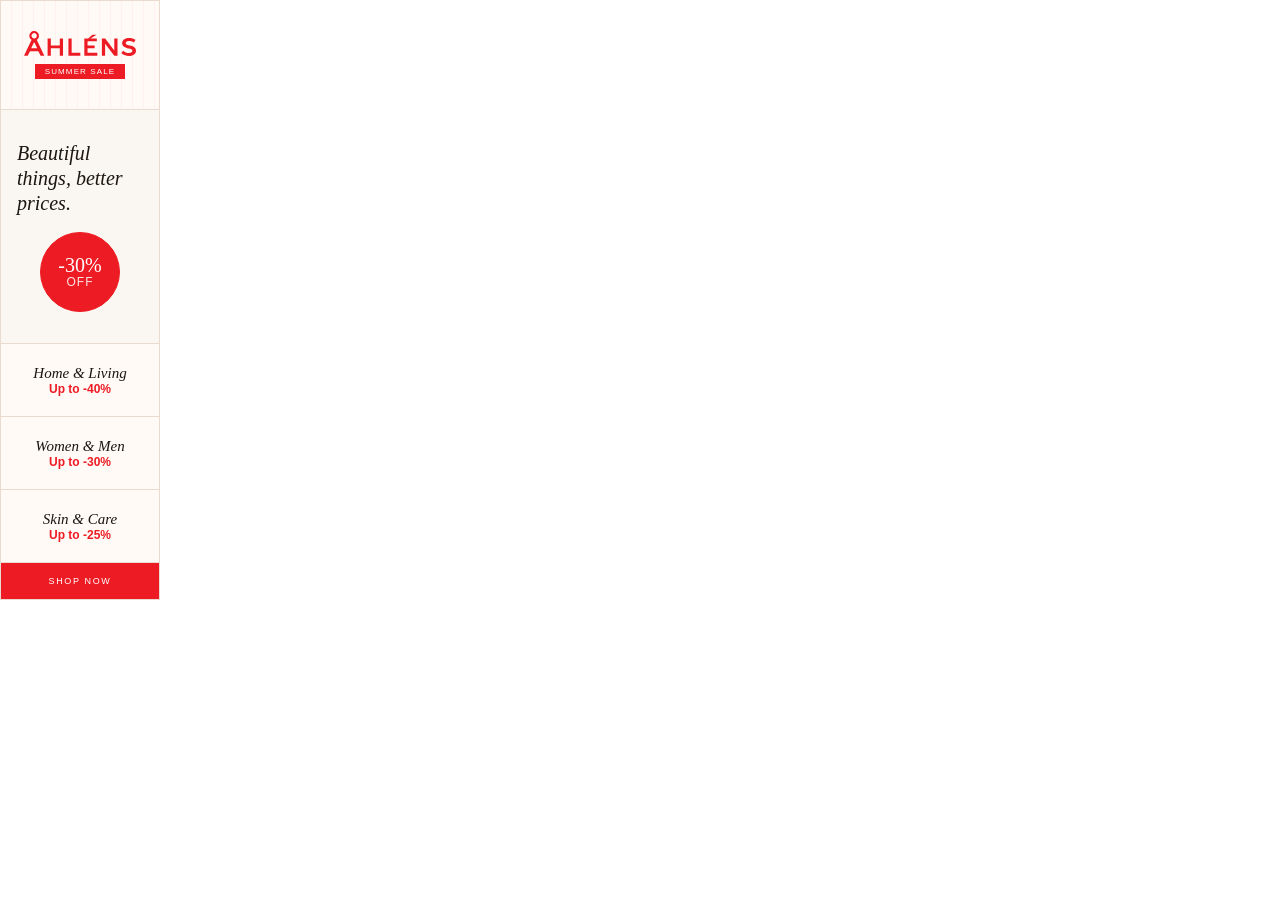
<file: ahlens/160x600/index.html>
<!doctype html>
<html lang="en">
  <head>
    <meta charset="UTF-8" />
    <title>Åhlens Ad — 160x600</title>
    <link rel="stylesheet" href="../styles/common.css" />
    <style>
      body {
        width: 160px;
        height: 600px;
      }

      .ad {
        --offer-size: 80px;
        --offer-pct-size: 20px;
        --offer-off-size: 12px;
        --product-label-size: 15px;
        --product-discount-size: 12px;
        --headline-size: 20px;
        --headline-line-height: 1.25;
        width: 160px;
        height: 600px;
        background: var(--ahlens-bg-warm);
        display: flex;
        flex-direction: column;
      }

      /* Logo header */
      .header {
        width: 100%;
        padding: 30px 10px;
        display: flex;
        flex-direction: column;
        align-items: center;
        gap: 8px;
        border-bottom: 1px solid var(--ahlens-border);
      }

      .header::after {
        content: "";
        background: repeating-linear-gradient(
          90deg,
          transparent,
          transparent 10px,
          var(--ahlens-pattern-muted) 10px,
          var(--ahlens-pattern-muted) 11px
        );
      }

      .logo {
        display: flex;
        z-index: 1;
        animation: fade-in 0.6s ease both;
      }

      .ahlens-logo {
        width: 112px;
      }

      .season-tag {
        background: var(--ahlens-red);
        padding: 3px 10px;
        font-family: "Arial", sans-serif;
        font-size: 8px;
        color: #fff;
        letter-spacing: 0.14em;
        text-transform: uppercase;
        z-index: 1;
        animation: fade-in 0.7s 0.1s ease both;
      }

      /* Product showcase */
      .showcase {
        display: flex;
        flex-direction: column;
        flex-shrink: 0;
        animation: fade-in 0.8s 0.2s ease both;
      }

      .product-card {
        width: 100%;
        display: flex;
        flex-direction: column;
        align-items: center;
        justify-content: center;
        padding: 20px 10px;
        border-block: 1px solid var(--ahlens-border);
      }

      .product-card + .product-card {
        border-top: none;
      }

      /* Content bottom */
      .content {
        flex: 1;
        display: flex;
        flex-direction: column;
        justify-content: center;
        align-items: center;
        padding: 16px 16px;
        gap: 16px;
        animation: slide-up 0.8s 0.4s cubic-bezier(0.22, 1, 0.36, 1) both;
      }

      /* Divider */
      .divider {
        width: 100%;
        height: 1px;
        background: var(--ahlens-border);
        margin-bottom: 14px;
      }

      /* CTA */
      .cta {
        width: 100%;
        height: 36px;
        letter-spacing: 0.18em;
        margin-top: auto;
        animation: fade-in 0.8s 0.7s ease both;
      }
    </style>
  </head>
  <body>
    <div
      class="ad"
      onclick="window.open('%%CLICK_URL_UNESC%%https://ahlens.se', '_blank')"
    >
      <div class="header">
        <div class="logo">
          <img
            class="ahlens-logo"
            src="../assets/svg/ahlens-logo.svg"
            alt="Åhléns"
          />
        </div>
        <span class="season-tag">Summer sale</span>
      </div>

      <div class="content">
        <div class="headline">Beautiful things, better prices.</div>

        <div class="offer-circle">
          <span class="pct">-30%</span>
          <span class="off">off</span>
        </div>
      </div>

      <div class="showcase">
        <div class="product-card">
          <div class="product-label">Home & Living</div>
          <div class="product-discount">Up to -40%</div>
        </div>
        <div class="product-card">
          <div class="product-label">Women & Men</div>
          <div class="product-discount">Up to -30%</div>
        </div>
        <div class="product-card">
          <div class="product-label">Skin & Care</div>
          <div class="product-discount">Up to -25%</div>
        </div>
      </div>

      <button class="cta">Shop now</button>
    </div>
  </body>
</html>
</file>
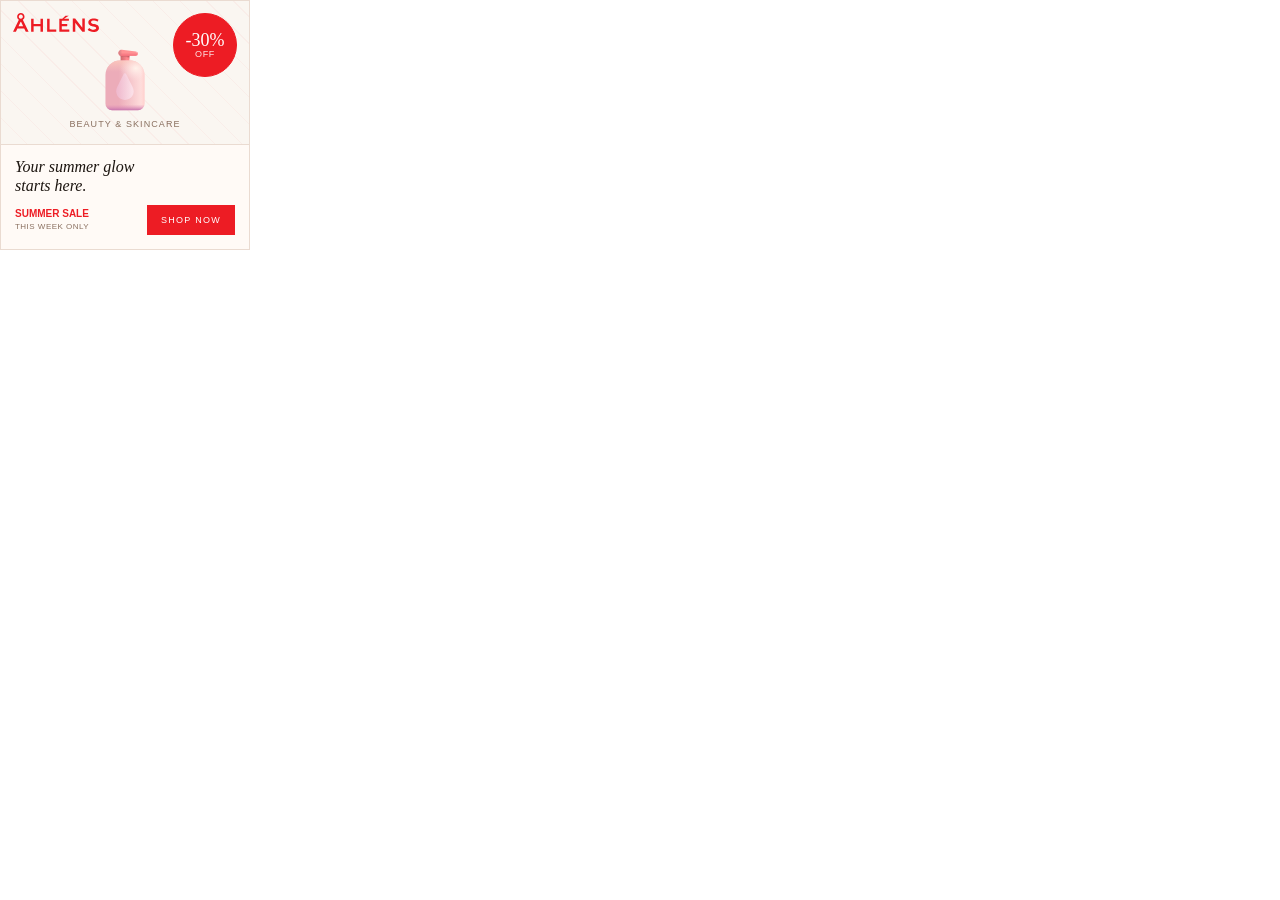
<file: ahlens/250x250/index.html>
<!doctype html>
<html lang="en">
  <head>
    <meta charset="UTF-8" />
    <title>Åhlens Ad — 250x250</title>
    <link rel="stylesheet" href="../styles/common.css" />
    <style>
      body {
        width: 250px;
        height: 250px;
      }

      .ad {
        --offer-size: 64px;
        --offer-pct-size: 18px;
        --offer-off-size: 9px;
        --product-label-size: 9px;
        --product-discount-size: 9px;
        --headline-size: 16px;
        --headline-line-height: 1.2;
        width: 250px;
        height: 250px;
        background: var(--ahlens-bg-cream);
        display: flex;
        flex-direction: column;
      }

      /* Main image area */
      .image-area {
        flex: 1;
        background: var(--ahlens-bg-warm);
        border-bottom: 1px solid var(--ahlens-border);
        position: relative;
        overflow: hidden;
        display: flex;
        align-items: flex-end;
        justify-content: center;
        padding-bottom: 15px;
      }

      /* Decorative background pattern */
      .pattern {
        background: repeating-linear-gradient(
          45deg,
          transparent,
          transparent 18px,
          var(--ahlens-pattern-muted) 18px,
          var(--ahlens-pattern-muted) 19px
        );
      }

      .ahlens-logo {
        z-index: 2;
        position: absolute;
        top: 12px;
        left: 12px;
        width: 86px;
        animation: fade-in 0.5s ease both;
      }

      /* Offer bubble top-right */
      .offer-circle {
        position: absolute;
        top: 12px;
        right: 12px;
      }

      /* Center product */
      .product-center {
        display: flex;
        flex-direction: column;
        align-items: center;
        gap: 4px;
        z-index: 1;
        animation: float-up 1s 0.2s cubic-bezier(0.22, 1, 0.36, 1) both;
      }

      .product-image-main {
        width: 70px;
        height: auto;
        animation: gentle-float 4s ease-in-out infinite;
      }

      @keyframes gentle-float {
        0%,
        100% {
          transform: translateY(0);
        }
        50% {
          transform: translateY(-5px);
        }
      }

      .product-label {
        font-family: "Arial", sans-serif;
        font-size: var(--product-label-size);
        font-style: normal;
        color: var(--ahlens-text-muted);
        letter-spacing: 0.12em;
        line-height: normal;
        text-transform: uppercase;
      }

      /* Bottom panel */
      .bottom {
        padding: 12px 14px 14px;
        background: var(--ahlens-bg-cream);
        animation: slide-up 0.8s 0.3s cubic-bezier(0.22, 1, 0.36, 1) both;
      }

      .headline {
        margin-bottom: 10px;
      }

      .bottom-row {
        display: flex;
        align-items: center;
        justify-content: space-between;
        gap: 8px;
      }

      .sale-note {
        font-family: "Arial", sans-serif;
        font-size: 8px;
        color: var(--ahlens-text-muted);
        letter-spacing: 0.06em;
        text-transform: uppercase;
        line-height: 1.4;
      }

      .sale-note strong {
        display: block;
        font-size: 10px;
        color: var(--ahlens-red);
        font-weight: 700;
        letter-spacing: 0;
      }

      .cta {
        height: 30px;
        padding: 0 14px;
        letter-spacing: 0.14em;
        white-space: nowrap;
        flex-shrink: 0;
      }
    </style>
  </head>
  <body>
    <div
      class="ad"
      onclick="window.open('%%CLICK_URL_UNESC%%https://ahlens.se', '_blank')"
    >
      <div class="image-area">
        <div class="pattern"></div>

        <img
          class="ahlens-logo"
          src="../assets/svg/ahlens-logo.svg"
          alt="Åhléns"
        />

        <div class="offer-circle">
          <span class="pct">-30%</span>
          <span class="off">off</span>
        </div>

        <div class="product-center">
          <img
            class="product-image-main"
            src="../assets/svg/lotion-bottle.svg"
            alt="Lotion bottle"
          />
          <span class="product-label">Beauty & Skincare</span>
        </div>
      </div>

      <div class="bottom">
        <div class="headline">Your summer glow<br />starts here.</div>
        <div class="bottom-row">
          <div class="sale-note">
            <strong>Summer sale</strong>
            This week only
          </div>
          <button class="cta">Shop now</button>
        </div>
      </div>
    </div>
  </body>
</html>
</file>
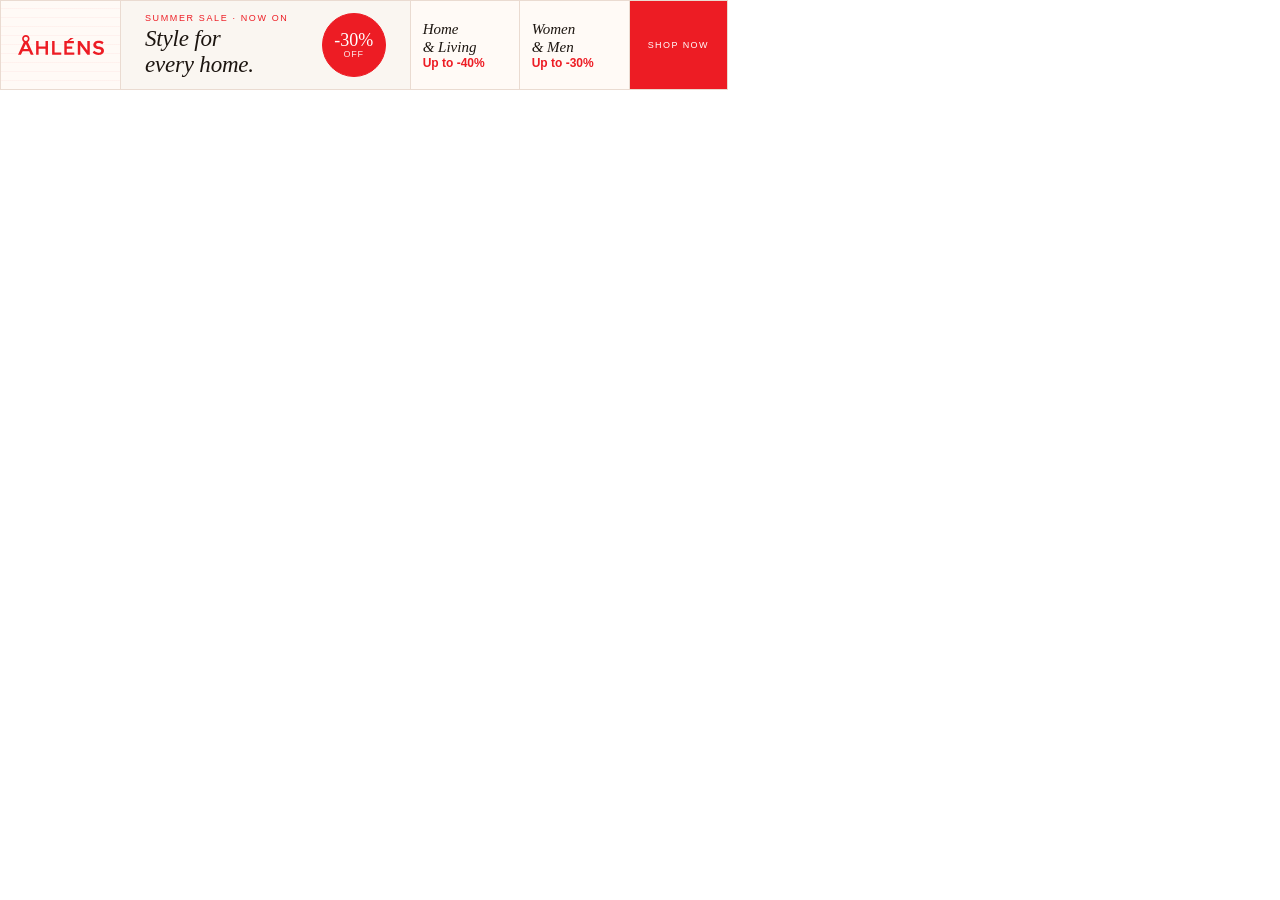
<file: ahlens/728x90/index.html>
<!doctype html>
<html lang="en">
  <head>
    <meta charset="UTF-8" />
    <title>Åhlens Ad — 728x90</title>
    <link rel="stylesheet" href="../styles/common.css" />
    <style>
      body {
        width: 728px;
        height: 90px;
      }

      .ad {
        --offer-size: 64px;
        --offer-pct-size: 18px;
        --offer-off-size: 9px;
        --product-label-size: 15px;
        --product-discount-size: 12px;
        --headline-size: 23px;
        --headline-line-height: 1.1;
        width: 728px;
        height: 90px;
        background: var(--ahlens-bg-warm);
        display: flex;
        align-items: stretch;
      }

      /* Logo panel */
      .logo-panel {
        width: 120px;
        display: flex;
        align-items: center;
        justify-content: center;
        border-right: 1px solid var(--ahlens-border);
      }

      /* Subtle texture lines */
      .logo-panel::before {
        content: "";
        background: repeating-linear-gradient(
          0deg,
          transparent,
          transparent 8px,
          var(--ahlens-pattern-muted) 8px,
          var(--ahlens-pattern-muted) 9px
        );
      }

      .ahlens-logo {
        width: 86px;
        z-index: 1;
      }

      /* Center content */
      .content {
        flex: 1;
        display: flex;
        align-items: center;
        padding: 0 24px;
        gap: 18px;
        animation: slide-right 0.8s 0.15s cubic-bezier(0.22, 1, 0.36, 1) both;
      }

      .text-block {
        flex: 1;
      }

      .season {
        font-family: "Arial", sans-serif;
        font-size: 9px;
        letter-spacing: 0.18em;
        text-transform: uppercase;
        color: var(--ahlens-red);
        margin-bottom: 3px;
      }

      .headline {
        letter-spacing: -0.2px;
      }

      /* Products strip */
      .products {
        display: flex;
        height: 100%;
        flex-shrink: 0;
        animation: fade-in 0.8s 0.3s ease both;
      }

      .product-card {
        width: 110px;
        height: 100%;
        display: flex;
        align-items: center;
        padding: 10px 12px;
        border-inline: 1px solid var(--ahlens-border);
      }

      .product-card + .product-card {
        border-left: none;
      }

      /* CTA area */
      .cta-area {
        display: flex;
        align-items: center;
        animation: fade-in 0.8s 0.4s ease both;
      }

      .cta {
        height: 100%;
        padding: 0 18px;
        letter-spacing: 0.16em;
        white-space: nowrap;
      }
    </style>
  </head>
  <body>
    <div
      class="ad"
      onclick="window.open('%%CLICK_URL_UNESC%%https://ahlens.se', '_blank')"
    >
      <div class="logo-panel">
        <img
          class="ahlens-logo"
          src="../assets/svg/ahlens-logo.svg"
          alt="Åhléns"
        />
      </div>

      <div class="content">
        <div class="text-block">
          <div class="season">Summer sale · Now on</div>
          <div class="headline">Style for<br />every home.</div>
        </div>
        <div class="offer-circle">
          <span class="pct">-30%</span>
          <span class="off">off</span>
        </div>
      </div>

      <div class="products">
        <div class="product-card">
          <div class="product-info">
            <div class="product-label">Home<br />& Living</div>
            <div class="product-discount">Up to -40%</div>
          </div>
        </div>
        <div class="product-card">
          <div class="product-info">
            <div class="product-label">Women<br />& Men</div>
            <div class="product-discount">Up to -30%</div>
          </div>
        </div>
      </div>

      <div class="cta-area">
        <button class="cta">Shop now</button>
      </div>
    </div>
  </body>
</html>
</file>
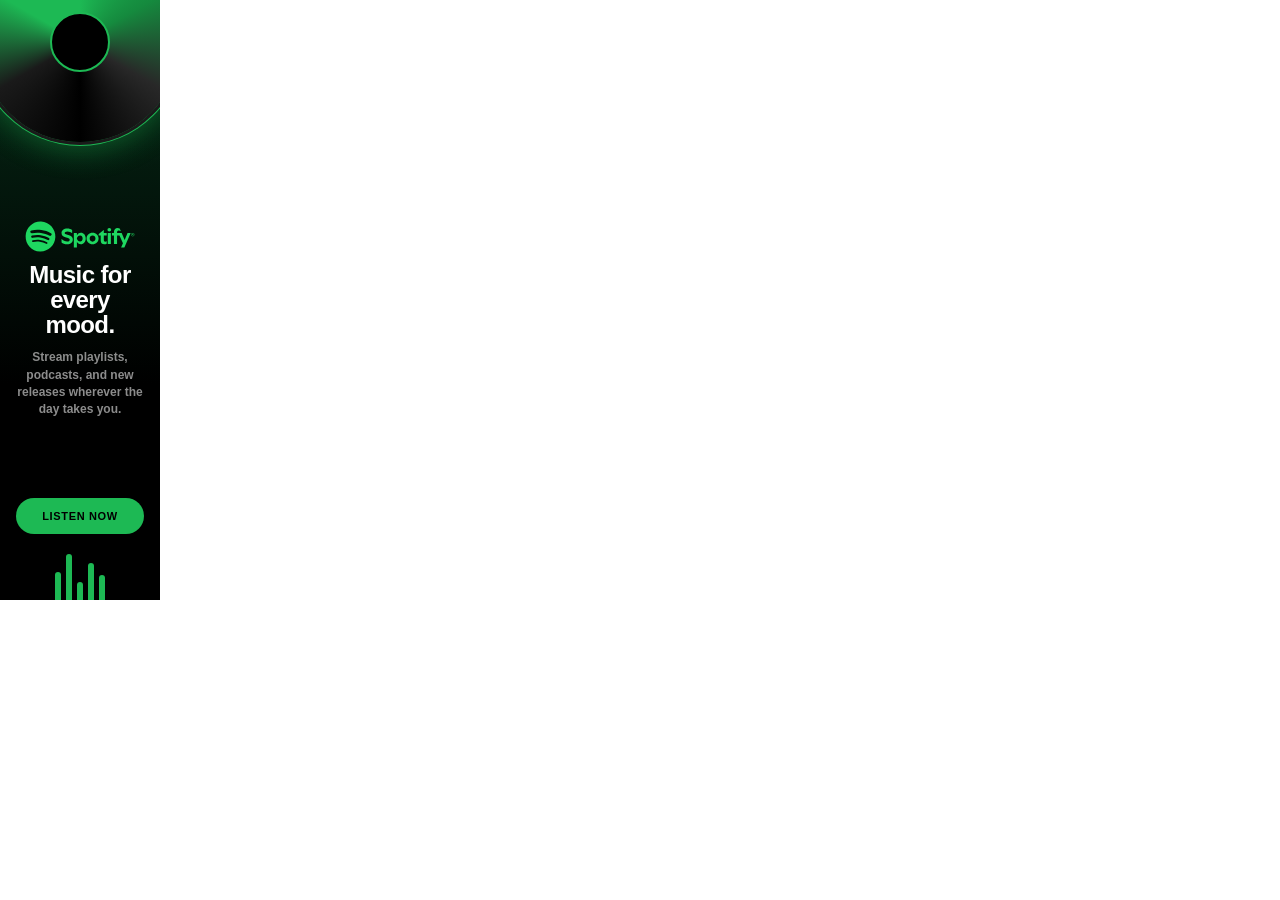
<file: spotify/160x600/index.html>
<!doctype html>
<html lang="en">
  <head>
    <meta charset="UTF-8" />
    <title>Spotify Ad — 160x600</title>
    <link rel="stylesheet" href="../styles/common.css" />
    <script src="../scripts/disc-spin.js" defer></script>
    <style>
      body {
        width: 160px;
        height: 600px;
      }

      .ad {
        --disc-size: 200px;
        --disc-hole-size: 56px;
        width: 160px;
        height: 600px;
        background:
          radial-gradient(circle at 50% 0%, rgba(29, 185, 84, 0.22), transparent 30%),
          linear-gradient(180deg, var(--spotify-bg-green-dark) 0%, var(--spotify-black) 64%);
        display: flex;
        flex-direction: column;
        align-items: center;
        padding: 24px 16px 0;
      }

      .disc {
        z-index: 1;
        margin-top: -82px;
        margin-bottom: 0;
        animation:
          spin 4s linear infinite,
          fade-in 0.7s 0.1s ease both;
      }

      .message {
        width: 100%;
        flex: 1;
        display: flex;
        flex-direction: column;
        justify-content: center;
        z-index: 1;
        text-align: center;
        animation: fade-in 0.8s 0.3s ease both;
      }

      .logo {
        justify-content: center;
        margin-bottom: 10px;
      }

      .spotify-logo {
        width: 112px;
      }

      .copy {
        width: 100%;
      }

      .headline {
        font-size: 24px;
        line-height: 1.05;
        letter-spacing: -0.6px;
        margin-bottom: 12px;
      }

      .subline {
        color: var(--spotify-text-muted);
        font-size: 12px;
        font-weight: 700;
        line-height: 1.45;
      }

      .cta {
        width: 100%;
      }

      .eq {
        margin-top: 20px;
        width: 100%;
        justify-content: center;
        animation: fade-in 0.8s 0.7s ease both;
      }
    </style>
  </head>
  <body>
    <div
      class="ad"
      onclick="window.open('%%CLICK_URL_UNESC%%https://spotify.com', '_blank')"
    >
      <div class="disc"></div>

      <div class="message">
        <div class="logo">
          <img
            class="spotify-logo"
            src="../assets/svg/spotify-logo.svg"
            alt="Spotify"
          />
        </div>

        <div class="copy">
          <div class="headline">Music for every mood.</div>
          <div class="subline">
            Stream playlists, podcasts, and new releases wherever the day takes
            you.
          </div>
        </div>
      </div>

      <button class="cta">Listen now</button>

      <div class="eq">
        <div class="eq-bar"></div>
        <div class="eq-bar"></div>
        <div class="eq-bar"></div>
        <div class="eq-bar"></div>
        <div class="eq-bar"></div>
      </div>
    </div>
  </body>
</html>
</file>
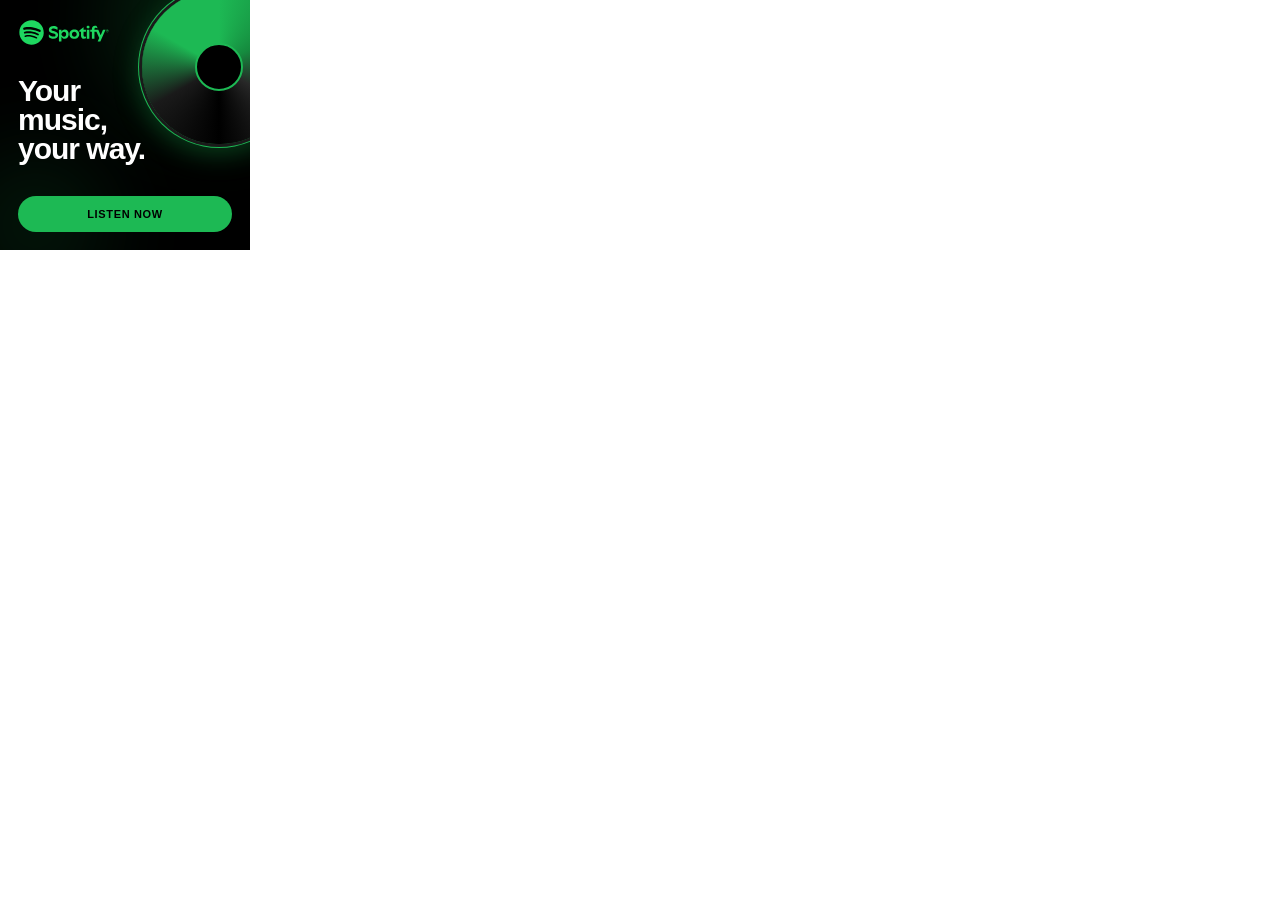
<file: spotify/250x250/index.html>
<!doctype html>
<html lang="en">
  <head>
    <meta charset="UTF-8" />
    <title>Spotify Ad — 250x250</title>
    <link rel="stylesheet" href="../styles/common.css" />
    <script src="../scripts/disc-spin.js" defer></script>
    <style>
      body {
        width: 250px;
        height: 250px;
      }

      .ad {
        --disc-size: 154px;
        --disc-hole-size: 44px;
        width: 250px;
        height: 250px;
        display: flex;
        flex-direction: column;
        align-items: stretch;
        justify-content: space-between;
        padding: 20px 18px 18px;
      }

      .blob-1 {
        width: 200px;
        height: 200px;
        top: -80px;
        right: -60px;
        --blob-opacity: 0.18;
        --blob-duration: 8s;
      }

      .blob-2 {
        width: 150px;
        height: 150px;
        bottom: -50px;
        left: -40px;
        --blob-opacity: 0.12;
        --blob-duration: 10s;
        --blob-direction: reverse;
      }

      .top-row {
        display: flex;
        align-items: center;
        justify-content: space-between;
        width: 100%;
        z-index: 1;
        animation: fade-in 0.5s ease both;
      }

      .logo {
        gap: 6px;
      }

      .spotify-logo {
        width: 92px;
      }

      .hero {
        flex: 1;
        position: relative;
        z-index: 1;
        display: flex;
        align-items: center;
        animation: fade-in 0.7s 0.15s ease both;
      }

      .hero .headline {
        width: 128px;
        font-size: 30px;
        text-align: left;
        line-height: 0.96;
        letter-spacing: -1px;
        margin-bottom: 0;
        z-index: 2;
      }

      .disc {
        position: absolute;
        top: -55px;
        right: -64px;
        z-index: 1;
      }

      .bottom {
        width: 100%;
        z-index: 1;
        animation: slide-up 0.7s 0.3s cubic-bezier(0.22, 1, 0.36, 1) both;
      }

      .cta {
        width: 100%;
      }
    </style>
  </head>
  <body>
    <div
      class="ad"
      onclick="window.open('%%CLICK_URL_UNESC%%https://spotify.com', '_blank')"
    >
      <div class="blob blob-1"></div>
      <div class="blob blob-2"></div>

      <div class="top-row">
        <div class="logo">
          <img
            class="spotify-logo"
            src="../assets/svg/spotify-logo.svg"
            alt="Spotify"
          />
        </div>
      </div>

      <div class="hero">
        <div class="headline">Your music,<br />your way.</div>
        <div class="disc"></div>
      </div>

      <div class="bottom">
        <button class="cta">Listen now</button>
      </div>
    </div>
  </body>
</html>
</file>
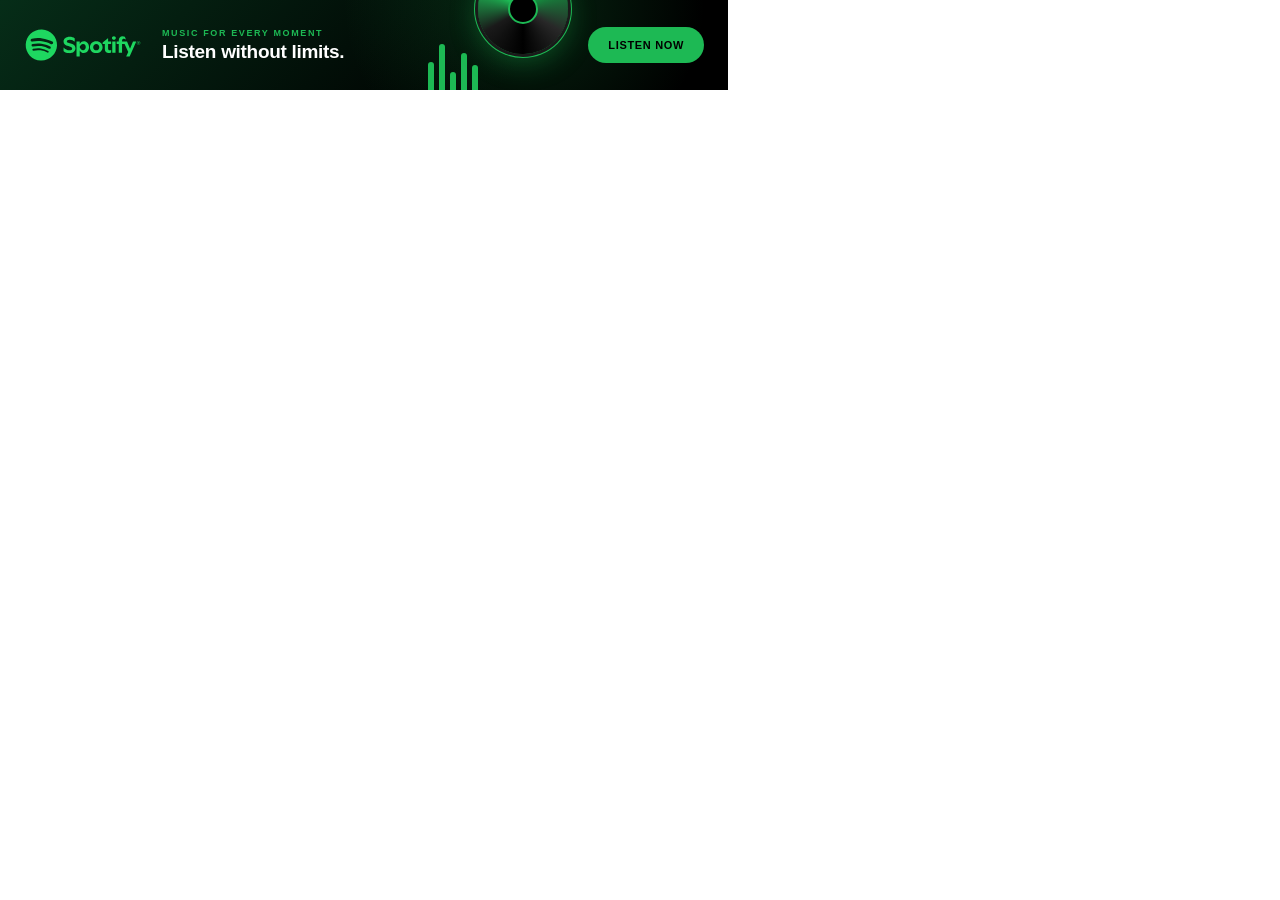
<file: spotify/728x90/index.html>
<!doctype html>
<html lang="en">
  <head>
    <meta charset="UTF-8" />
    <title>Spotify Ad — 728x90</title>
    <link rel="stylesheet" href="../styles/common.css" />
    <script src="../scripts/disc-spin.js" defer></script>
    <style>
      body {
        width: 728px;
        height: 90px;
      }

      .ad {
        width: 728px;
        height: 90px;
        background:
          radial-gradient(
            circle at 72% 0%,
            rgba(29, 185, 84, 0.2),
            transparent 34%
          ),
          linear-gradient(
            135deg,
            var(--spotify-bg-green-dark) 0%,
            var(--spotify-black) 72%
          );
        display: flex;
        align-items: center;
        padding: 0 24px;
        gap: 20px;
      }

      .logo {
        gap: 8px;
        flex-shrink: 0;
        animation: fade-in 0.6s ease both;
      }

      .spotify-logo {
        width: 118px;
      }

      .content {
        flex: 1;
        z-index: 1;
        min-width: 0;
        animation: slide-up 0.7s 0.2s cubic-bezier(0.22, 1, 0.36, 1) both;
      }

      .eyebrow {
        font-size: 9px;
        font-weight: 700;
        letter-spacing: 0.18em;
        text-transform: uppercase;
        color: var(--spotify-green);
        margin-bottom: 3px;
      }

      .headline {
        font-size: 19px;
        white-space: nowrap;
        letter-spacing: -0.3px;
      }

      .disc {
        flex-shrink: 0;
        align-self: flex-start;
        margin-top: calc(var(--disc-size) / -2.5);
        z-index: 1;
        animation:
          spin 4s linear infinite,
          fade-in 0.8s 0.25s ease both;
      }

      .eq {
        align-self: flex-end;
        margin-right: -20px;
      }
    </style>
  </head>
  <body>
    <div
      class="ad"
      onclick="window.open('%%CLICK_URL_UNESC%%https://spotify.com', '_blank')"
    >
      <div class="logo">
        <img
          class="spotify-logo"
          src="../assets/svg/spotify-logo.svg"
          alt="Spotify"
        />
      </div>

      <div class="content">
        <div class="eyebrow">Music for every moment</div>
        <div class="headline">Listen without limits.</div>
      </div>

      <div class="eq">
        <div class="eq-bar"></div>
        <div class="eq-bar"></div>
        <div class="eq-bar"></div>
        <div class="eq-bar"></div>
        <div class="eq-bar"></div>
      </div>

      <div class="disc"></div>

      <button class="cta">Listen now</button>
    </div>
  </body>
</html>
</file>
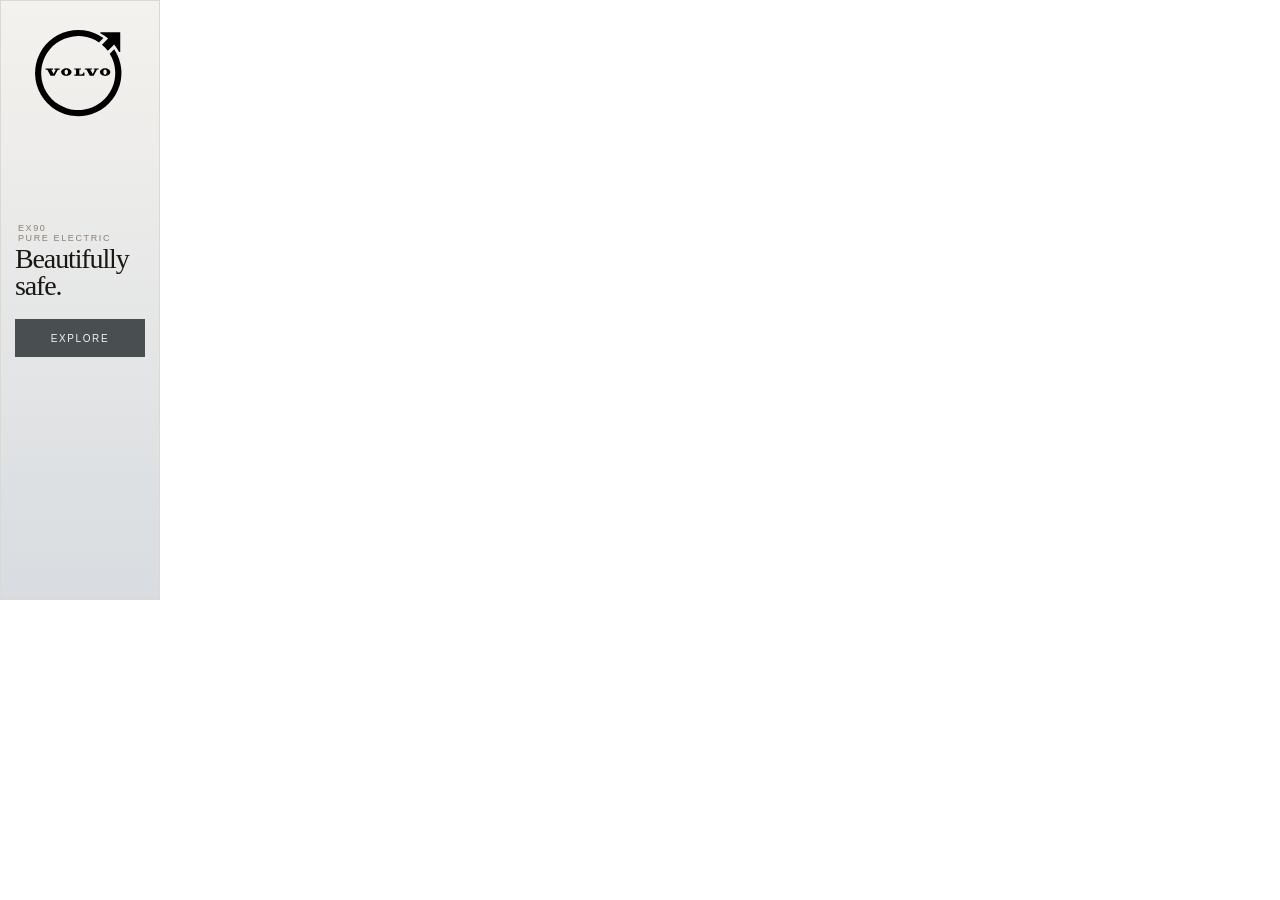
<file: volvo/160x600/index.html>
<!doctype html>
<html lang="en">
  <head>
    <meta charset="UTF-8" />
    <title>Volvo Ad — 160x600</title>
    <link rel="stylesheet" href="../styles/common.css" />
    <script src="../scripts/car-drive.js" defer></script>
    <style>
      body {
        width: 160px;
        height: 600px;
      }

      .ad {
        --car-width: 200px;
        --car-bottom: 20px;
        --car-edge-buffer: 16px;
        --car-stop-x: -50px;
        width: 160px;
        height: 600px;
        display: flex;
        flex-direction: column;
        align-items: center;
        gap: 20px;
        padding: 20px 14px;
      }

      .volvo-logo {
        width: 100px;
      }

      .message {
        margin-top: 80px;
        width: 100%;
        z-index: 2;
        animation: fade-in 0.8s 0.12s ease both;
      }

      .headline {
        font-size: 28px;
      }

      .cta {
        width: 100%;
      }
    </style>
  </head>
  <body>
    <div
      class="ad"
      onclick="
        window.open('%%CLICK_URL_UNESC%%https://volvocars.com', '_blank')
      "
    >
      <img
        class="volvo-logo"
        src="../assets/svg/volvo-full-logo.svg"
        alt="Volvo"
      />

      <div class="message">
        <div class="eyebrow">EX90<br />Pure electric</div>
        <div class="headline">Beautifully<br />safe.</div>
      </div>

      <button class="cta">Explore</button>

      <div class="car-stage">
        <img
          class="car-image"
          src="../assets/png/volvo-car.png"
          alt="Volvo EX90"
        />
      </div>
    </div>
  </body>
</html>
</file>
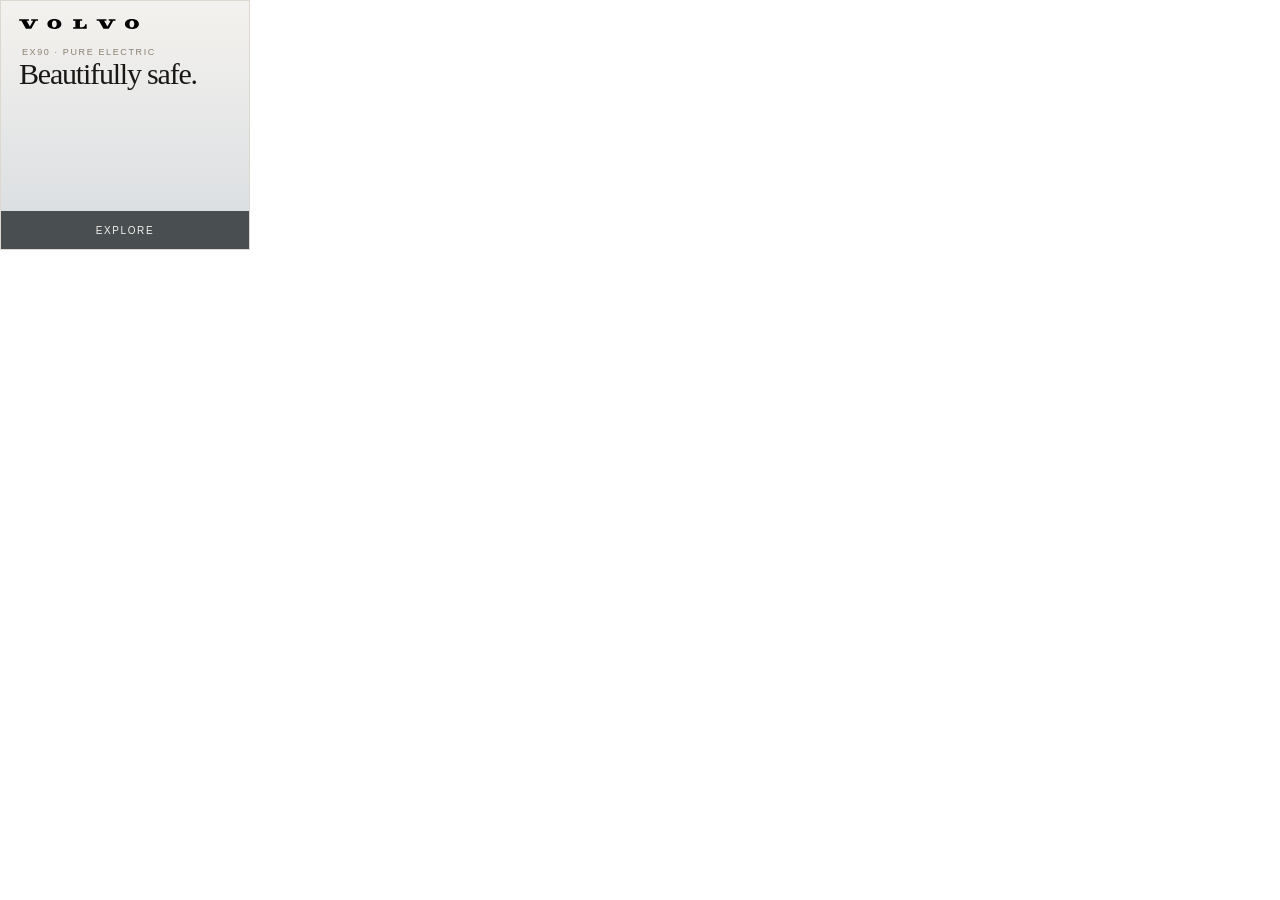
<file: volvo/250x250/index.html>
<!doctype html>
<html lang="en">
  <head>
    <meta charset="UTF-8" />
    <title>Volvo Ad — 250x250</title>
    <link rel="stylesheet" href="../styles/common.css" />
    <script src="../scripts/car-drive.js" defer></script>
    <style>
      body {
        width: 250px;
        height: 250px;
      }

      .ad {
        --car-width: 200px;
        --car-bottom: 60px;
        --car-edge-buffer: 18px;
        --car-stop-x: -100px;
        width: 250px;
        height: 250px;
        display: flex;
        flex-direction: column;
        gap: 18px;
        padding: 18px 18px 0;
      }

      .message {
        color: var(--volvo-text);
        z-index: 2;
        animation: slide-right 0.8s 0.1s cubic-bezier(0.22, 1, 0.36, 1) both;
      }

      .cta {
        position: relative;
        z-index: 2;
        width: 100%;
        margin: auto -18px 0;
        width: calc(100% + 36px);
        height: 38px;
      }
    </style>
  </head>
  <body>
    <div
      class="ad"
      onclick="
        window.open('%%CLICK_URL_UNESC%%https://volvocars.com', '_blank')
      "
    >
      <img class="volvo-logo" src="../assets/svg/volvo-logo.svg" alt="Volvo" />

      <div class="message">
        <div class="eyebrow">EX90 · Pure electric</div>
        <div class="headline">Beautifully safe.</div>
      </div>

      <div class="car-stage">
        <img
          class="car-image"
          src="../assets/png/volvo-car.png"
          alt="Volvo EX90"
        />
      </div>

      <button class="cta">Explore</button>
    </div>
  </body>
</html>
</file>
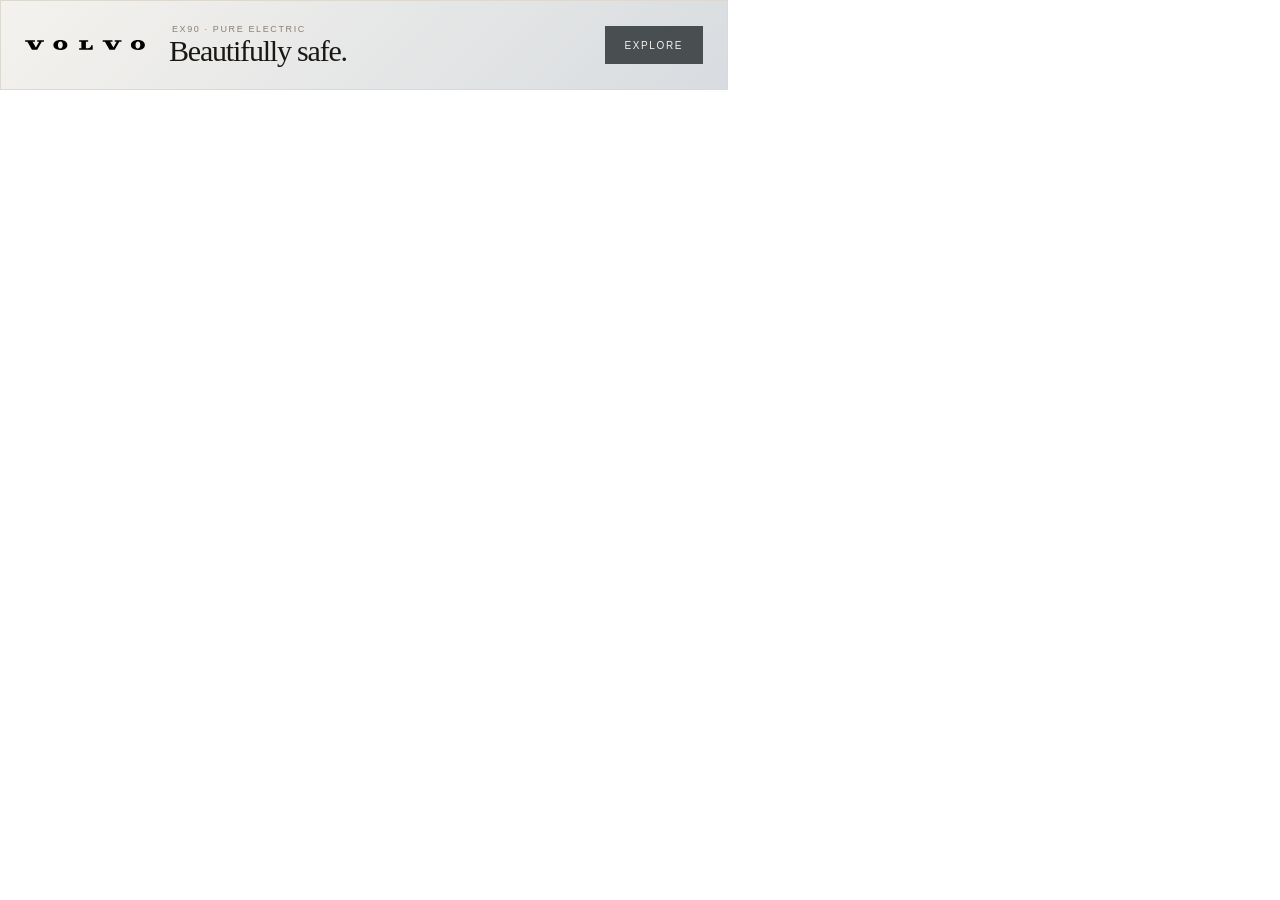
<file: volvo/728x90/index.html>
<!doctype html>
<html lang="en">
  <head>
    <meta charset="UTF-8" />
    <title>Volvo Ad — 728x90</title>
    <link rel="stylesheet" href="../styles/common.css" />
    <script src="../scripts/car-drive.js" defer></script>
    <style>
      body {
        width: 728px;
        height: 90px;
      }

      .ad {
        --volvo-bg-angle: 135deg;
        --car-width: 200px;
        --car-bottom: 2px;
        --car-edge-buffer: 24px;
        --car-stop-x: 15px;
        width: 728px;
        height: 90px;
        display: flex;
        align-items: center;
        gap: 24px;
        padding: 0 24px;
      }

      .logo-panel {
        animation: fade-in 0.6s ease both;
      }

      .message {
        flex: 1;
        animation: slide-right 0.8s 0.15s cubic-bezier(0.22, 1, 0.36, 1) both;
      }

      .cta {
        z-index: 2;
        padding: 0 20px;
      }
    </style>
  </head>
  <body>
    <div
      class="ad"
      onclick="
        window.open('%%CLICK_URL_UNESC%%https://volvocars.com', '_blank')
      "
    >
      <div class="logo-panel">
        <img
          class="volvo-logo"
          src="../assets/svg/volvo-logo.svg"
          alt="Volvo"
        />
      </div>

      <div class="message">
        <div class="eyebrow">EX90 · Pure electric</div>
        <div class="headline">Beautifully safe.</div>
      </div>

      <button class="cta">Explore</button>

      <div class="car-stage">
        <img
          class="car-image"
          src="../assets/png/volvo-car.png"
          alt="Volvo EX90"
        />
      </div>
    </div>
  </body>
</html>
</file>
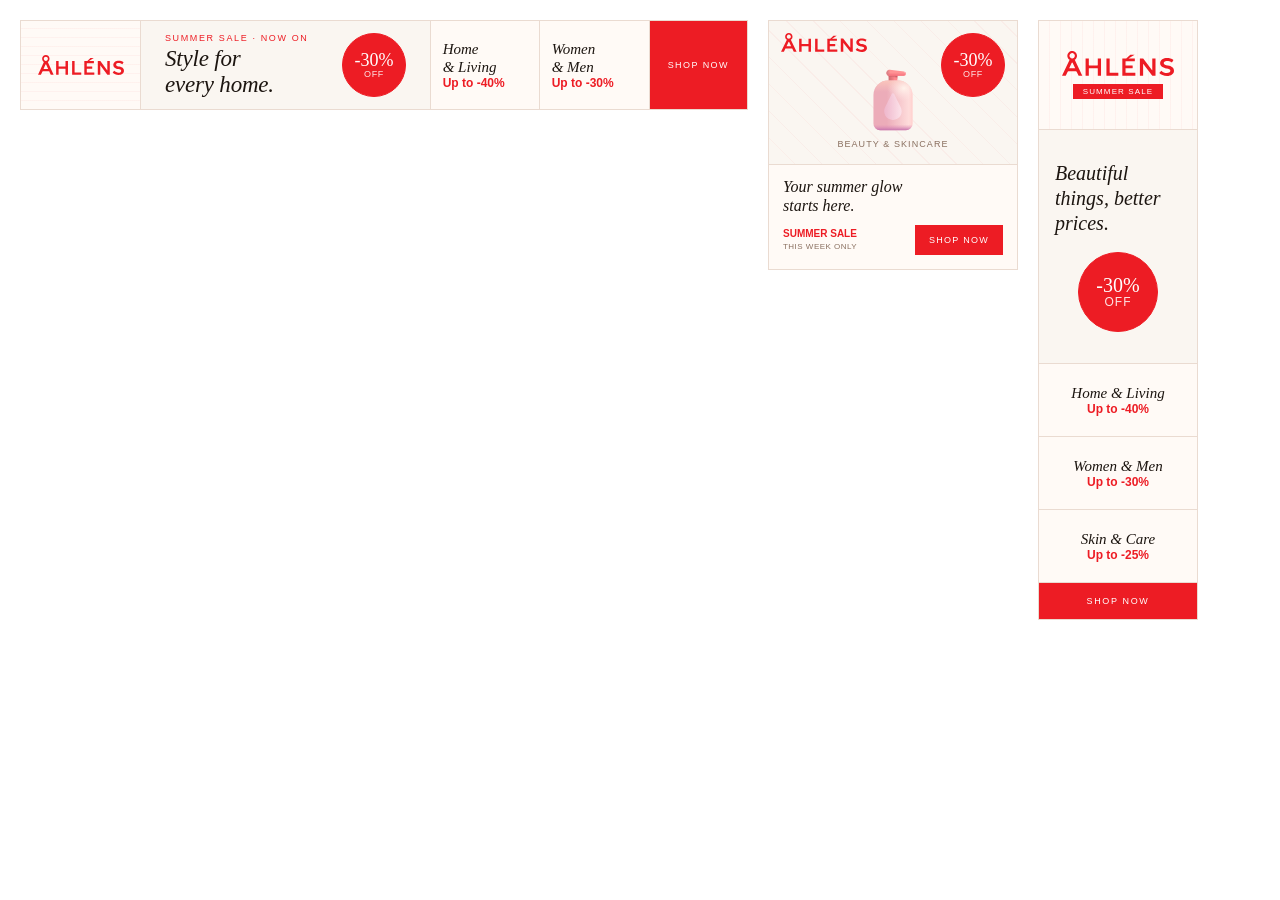
<file: ahlens/preview.html>
<!doctype html>
<html lang="en">
  <head>
    <meta charset="UTF-8" />
    <meta name="viewport" content="width=device-width, initial-scale=1.0" />
    <title>Åhléns Ads Preview</title>
    <style>
      * {
        box-sizing: border-box;
      }

      body {
        margin: 0;
        min-height: 100vh;
        padding: 20px;
        font-family: Arial, sans-serif;
        display: flex;
        flex-wrap: wrap;
        align-items: flex-start;
        gap: 20px;
      }

      iframe {
        display: block;
        border: 0;
      }

      iframe.leaderboard {
        width: 728px;
        height: 90px;
      }

      iframe.square {
        width: 250px;
        height: 250px;
      }

      iframe.skyscraper {
        width: 160px;
        height: 600px;
      }
    </style>
  </head>
  <body>
    <iframe
      class="leaderboard"
      src="728x90/index.html"
      title="Åhléns Ad - 728x90"
    ></iframe>

    <iframe
      class="square"
      src="250x250/index.html"
      title="Åhléns Ad - 250x250"
    ></iframe>

    <iframe
      class="skyscraper"
      src="160x600/index.html"
      title="Åhléns Ad - 160x600"
    ></iframe>
  </body>
</html>
</file>
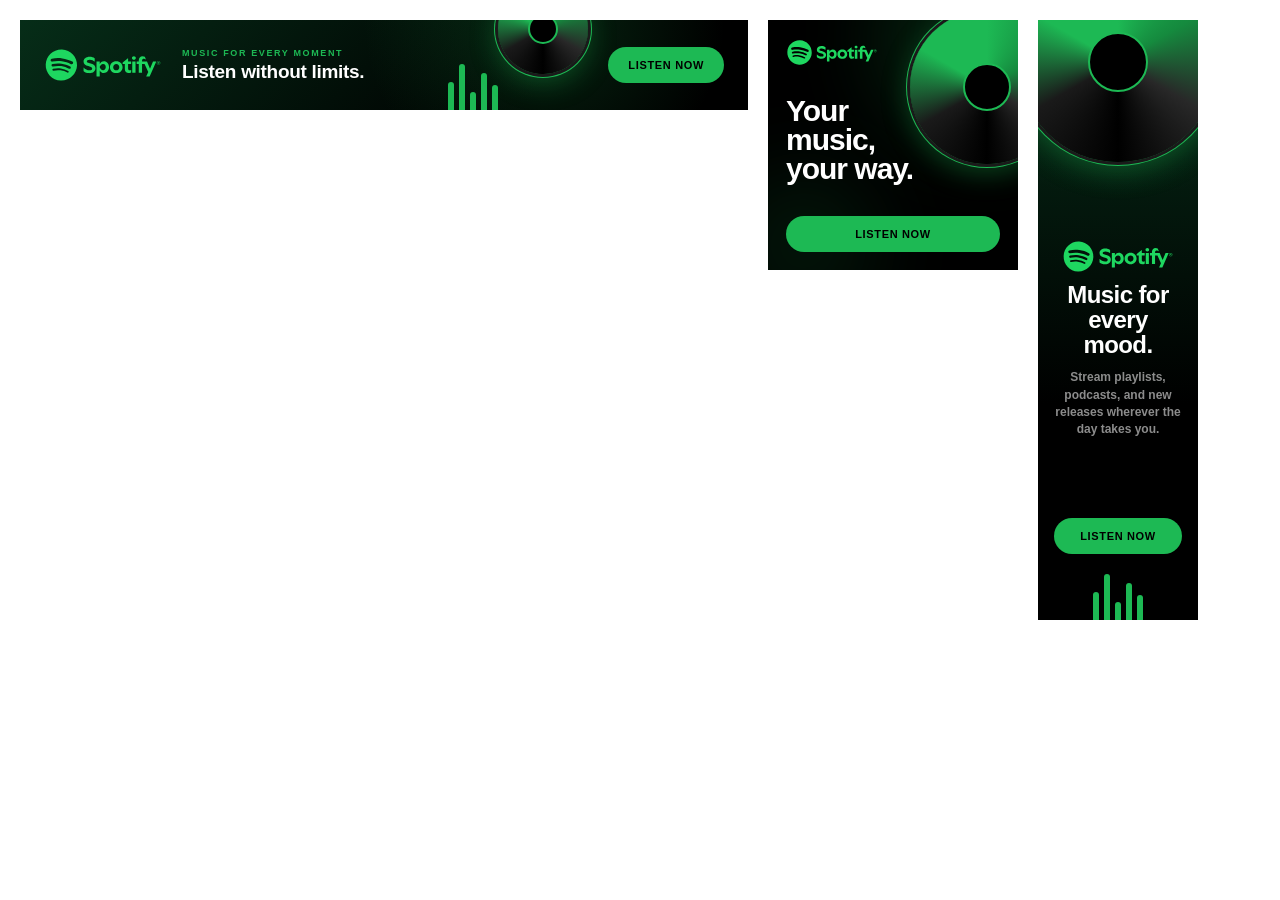
<file: spotify/preview.html>
<!doctype html>
<html lang="en">
  <head>
    <meta charset="UTF-8" />
    <meta name="viewport" content="width=device-width, initial-scale=1.0" />
    <title>Spotify Ads Preview</title>
    <style>
      * {
        box-sizing: border-box;
      }

      body {
        margin: 0;
        min-height: 100vh;
        padding: 20px;
        font-family: Arial, sans-serif;
        display: flex;
        flex-wrap: wrap;
        align-items: flex-start;
        gap: 20px;
      }

      iframe {
        display: block;
        border: 0;
      }

      iframe.leaderboard {
        width: 728px;
        height: 90px;
      }

      iframe.square {
        width: 250px;
        height: 250px;
      }

      iframe.skyscraper {
        width: 160px;
        height: 600px;
      }
    </style>
  </head>
  <body>
    <iframe
      class="leaderboard"
      src="728x90/index.html"
      title="Spotify Ad - 728x90"
    ></iframe>

    <iframe
      class="square"
      src="250x250/index.html"
      title="Spotify Ad - 250x250"
    ></iframe>

    <iframe
      class="skyscraper"
      src="160x600/index.html"
      title="Spotify Ad - 160x600"
    ></iframe>
  </body>
</html>
</file>
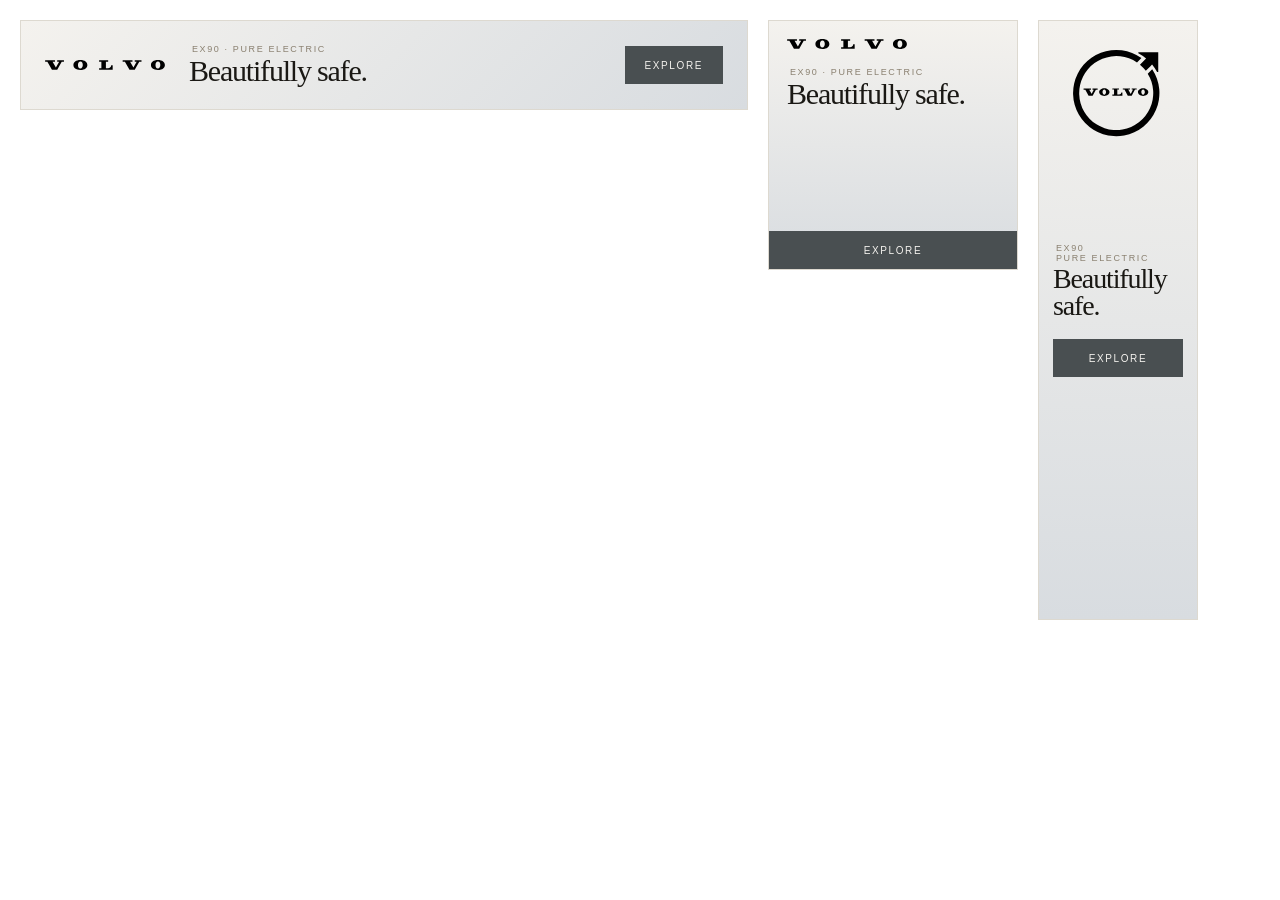
<file: volvo/preview.html>
<!doctype html>
<html lang="en">
  <head>
    <meta charset="UTF-8" />
    <meta name="viewport" content="width=device-width, initial-scale=1.0" />
    <title>Volvo Ads Preview</title>
    <style>
      * {
        box-sizing: border-box;
      }

      body {
        margin: 0;
        min-height: 100vh;
        padding: 20px;
        font-family: Arial, sans-serif;
        display: flex;
        flex-wrap: wrap;
        align-items: flex-start;
        gap: 20px;
      }

      iframe {
        display: block;
        border: 0;
      }

      iframe.leaderboard {
        width: 728px;
        height: 90px;
      }

      iframe.square {
        width: 250px;
        height: 250px;
      }

      iframe.skyscraper {
        width: 160px;
        height: 600px;
      }
    </style>
  </head>
  <body>
    <iframe
      class="leaderboard"
      src="728x90/index.html"
      title="Volvo Ad - 728x90"
    ></iframe>

    <iframe
      class="square"
      src="250x250/index.html"
      title="Volvo Ad - 250x250"
    ></iframe>

    <iframe
      class="skyscraper"
      src="160x600/index.html"
      title="Volvo Ad - 160x600"
    ></iframe>
  </body>
</html>
</file>
<file: ahlens/styles/common.css>
:root {
  --ahlens-red: #ed1c24;
  --ahlens-red-hover: #bf0e1b;
  --ahlens-bg-warm: #faf6f1;
  --ahlens-bg-cream: #fffaf6;
  --ahlens-border: #eadbd1;
  --ahlens-pattern-muted: rgba(237, 28, 36, 0.04);
  --ahlens-foreground-brown: #1c1510;
  --ahlens-text-muted: #8a7060;
  --ahlens-offer-text: rgba(255, 255, 255, 0.88);
}

* {
  margin: 0;
  padding: 0;
  box-sizing: border-box;
}

body {
  margin: 0;
  overflow: hidden;
  font-family: "Georgia", "Times New Roman", serif;
}

.ad {
  position: relative;
  overflow: hidden;
  cursor: pointer;
  border: 1px solid var(--ahlens-border);
}

.ahlens-logo {
  display: block;
  height: auto;
  animation: fade-in 0.6s ease both;
}

.logo-panel,
.header {
  background: var(--ahlens-bg-cream);
  flex-shrink: 0;
  position: relative;
  overflow: hidden;
}

.pattern,
.logo-panel::before,
.header::after {
  content: "";
  position: absolute;
  inset: 0;
}

.offer-circle {
  display: flex;
  flex-direction: column;
  align-items: center;
  justify-content: center;
  width: var(--offer-size);
  height: var(--offer-size);
  border-radius: 50%;
  background: var(--ahlens-red);
  border: 1.5px solid var(--ahlens-red);
  flex-shrink: 0;
  animation:
    badge-pop 0.5s 0.6s cubic-bezier(0.34, 1.56, 0.64, 1) both,
    badge-pulse 3s 3s ease-in-out infinite;
}

.offer-circle .pct {
  font-size: var(--offer-pct-size);
  font-weight: 400;
  color: #fff;
  line-height: 1;
}

.offer-circle .off {
  font-family: "Arial", sans-serif;
  font-size: var(--offer-off-size);
  color: var(--ahlens-offer-text);
  letter-spacing: 0.08em;
  text-transform: uppercase;
}

.product-info {
  width: 100%;
  position: relative;
  z-index: 1;
}

.product-card {
  background: var(--ahlens-bg-cream);
  position: relative;
  overflow: hidden;
}

.product-label {
  font-size: var(--product-label-size);
  font-style: italic;
  color: var(--ahlens-foreground-brown);
  line-height: 1.2;
}

.product-discount {
  font-family: "Arial", sans-serif;
  font-size: var(--product-discount-size);
  font-weight: 700;
  color: var(--ahlens-red);
}

.headline {
  font-size: var(--headline-size);
  font-weight: 400;
  color: var(--ahlens-foreground-brown);
  font-style: italic;
  line-height: var(--headline-line-height);
}

.cta {
  background: var(--ahlens-red);
  color: #fff;
  font-family: "Arial", sans-serif;
  font-size: 9px;
  font-weight: 400;
  border: none;
  cursor: pointer;
  text-transform: uppercase;
  transition: background 0.2s;
}

.cta:hover {
  background: var(--ahlens-red-hover);
}

@keyframes fade-in {
  from {
    opacity: 0;
  }
  to {
    opacity: 1;
  }
}

@keyframes slide-right {
  from {
    opacity: 0;
    transform: translateX(-10px);
  }
  to {
    opacity: 1;
    transform: translateX(0);
  }
}

@keyframes slide-up {
  from {
    opacity: 0;
    transform: translateY(10px);
  }
  to {
    opacity: 1;
    transform: translateY(0);
  }
}

@keyframes float-up {
  from {
    opacity: 0;
    transform: translateY(14px);
  }
  to {
    opacity: 1;
    transform: translateY(0);
  }
}

@keyframes badge-pop {
  from {
    transform: scale(0) rotate(-15deg);
    opacity: 0;
  }
  60% {
    transform: scale(1.08) rotate(2deg);
    opacity: 1;
  }
  80% {
    transform: scale(0.96) rotate(0deg);
    opacity: 1;
  }
  to {
    transform: scale(1) rotate(0deg);
    opacity: 1;
  }
}

@keyframes badge-pulse {
  0%,
  72%,
  100% {
    transform: scale(1) rotate(0deg);
  }
  82% {
    transform: scale(1.08) rotate(2deg);
  }
  92% {
    transform: scale(0.96) rotate(0deg);
  }
}
</file>
<file: spotify/styles/common.css>
:root {
  --spotify-green: #1db954;
  --spotify-green-hover: #1ed760;
  --spotify-green-dark: #158a3e;
  --spotify-bg-green-dark: #062d18;
  --spotify-black: #000;
  --spotify-surface: #1a1a1a;
  --spotify-surface-light: #282828;
  --spotify-text: #fff;
  --spotify-text-muted: rgba(255, 255, 255, 0.55);
  --spotify-font: "Helvetica Neue", Arial, sans-serif;
  --disc-size: 90px;
  --disc-hole-size: 26px;
  --eq-gap: 5px;
  --eq-height: 46px;
  --eq-bar-width: 6px;
  --eq-bar-radius: 3px 3px 0 0;
}

* {
  margin: 0;
  padding: 0;
  box-sizing: border-box;
}

body {
  margin: 0;
  overflow: hidden;
  font-family: var(--spotify-font);
}

.ad {
  background: var(--spotify-black);
  position: relative;
  overflow: hidden;
  cursor: pointer;
}

.blob {
  position: absolute;
  border-radius: 50%;
  background: var(--spotify-green);
  opacity: var(--blob-opacity, 0.2);
  filter: blur(var(--blob-blur, 45px));
  animation: blob-drift var(--blob-duration, 8s) ease-in-out infinite
    var(--blob-direction, normal);
}

.logo {
  display: flex;
  align-items: center;
  z-index: 1;
}

.spotify-logo {
  display: block;
  height: auto;
  flex-shrink: 0;
}

.headline,
.track-name {
  color: var(--spotify-text);
  font-weight: 900;
}

.eq {
  display: flex;
  align-items: flex-end;
  gap: var(--eq-gap);
  height: var(--eq-height);
  flex-shrink: 0;
  z-index: 1;
}

.eq-bar {
  width: var(--eq-bar-width);
  height: var(--bar-height);
  background: var(--spotify-green);
  border-radius: var(--eq-bar-radius);
  animation: eq-dance var(--dur) ease-in-out infinite alternate;
}

.eq.is-stopped .eq-bar {
  animation: none;
  height: 6px;
}

.eq-bar:nth-child(1) {
  --dur: 0.4s;
  --bar-height: 60%;
}

.eq-bar:nth-child(2) {
  --dur: 0.6s;
  --bar-height: 100%;
}

.eq-bar:nth-child(3) {
  --dur: 0.5s;
  --bar-height: 40%;
}

.eq-bar:nth-child(4) {
  --dur: 0.7s;
  --bar-height: 80%;
}

.eq-bar:nth-child(5) {
  --dur: 0.45s;
  --bar-height: 55%;
}

.disc {
  width: var(--disc-size);
  height: var(--disc-size);
  border-radius: 50%;
  background: conic-gradient(
    var(--spotify-green) 0deg,
    var(--spotify-green-dark) 60deg,
    var(--spotify-surface-light) 120deg,
    var(--spotify-black) 180deg,
    var(--spotify-surface) 240deg,
    var(--spotify-green) 300deg,
    var(--spotify-green) 360deg
  );
  box-shadow:
    0 0 0 3px var(--spotify-surface),
    0 0 0 4px var(--spotify-green),
    0 8px 28px rgba(29, 185, 84, 0.35);
  position: relative;
  animation: spin 4s linear infinite;
}

.disc::after {
  content: "";
  position: absolute;
  width: var(--disc-hole-size);
  height: var(--disc-hole-size);
  background: var(--spotify-black);
  border-radius: 50%;
  top: 50%;
  left: 50%;
  transform: translate(-50%, -50%);
  border: 2px solid var(--spotify-green);
}

.cta {
  flex-shrink: 0;
  z-index: 1;
  height: 36px;
  padding: 0 20px;
  white-space: nowrap;
  background: var(--spotify-green);
  color: var(--spotify-black);
  font-size: 11px;
  font-weight: 900;
  letter-spacing: 0.06em;
  border: none;
  border-radius: 100px;
  cursor: pointer;
  text-transform: uppercase;
  transition:
    transform 0.15s,
    background 0.15s;
  animation: fade-in 0.8s 0.5s ease both;
}

.cta:hover {
  background: var(--spotify-green-hover);
  transform: scale(1.03);
}

@keyframes fade-in {
  from {
    opacity: 0;
  }
  to {
    opacity: 1;
  }
}

@keyframes slide-up {
  from {
    opacity: 0;
    transform: translateY(8px);
  }
  to {
    opacity: 1;
    transform: translateY(0);
  }
}

@keyframes blob-drift {
  0%,
  100% {
    transform: translate(0, 0) scale(1);
  }
  50% {
    transform: translate(10px, 8px) scale(1.08);
  }
}

@keyframes eq-dance {
  from {
    height: 6px;
  }
  to {
    height: var(--bar-height);
  }
}

@keyframes spin {
  from {
    transform: rotate(0deg);
  }
  to {
    transform: rotate(360deg);
  }
}
</file>
<file: volvo/styles/common.css>
:root {
  --volvo-bg: #f4f2ee;
  --volvo-steel: #d8dce0;
  --volvo-border: #ddd9d0;
  --volvo-text: #1a1814;
  --volvo-muted-text: #8a8070;
  --volvo-charcoal: #494f51;
  --volvo-serif: "Georgia", "Times New Roman", serif;
  --volvo-sans: "Arial", sans-serif;
  --car-speed: 200;
  --car-speed-duration: 1000;
  --car-stop-duration: 5000;
  --car-reentry-delay: 3000;
}

* {
  margin: 0;
  padding: 0;
  box-sizing: border-box;
}

body {
  overflow: hidden;
  font-family: var(--volvo-serif);
}

.ad {
  background: linear-gradient(
    var(--volvo-bg-angle, 180deg),
    var(--volvo-bg) 0%,
    var(--volvo-steel) 100%
  );
  position: relative;
  overflow: hidden;
  cursor: pointer;
  border: 1px solid var(--volvo-border);
}

.headline {
  font-weight: 400;
  color: var(--volvo-text);
  letter-spacing: -0.04em;
}

.eyebrow,
.subline,
.stat-label,
.feature-text,
.price-note,
.price,
.cta {
  font-family: var(--volvo-sans);
}

.eyebrow {
  color: var(--volvo-muted-text);
  font-size: 9px;
  letter-spacing: 0.18em;
  margin-left: 3px;
  margin-bottom: 3px;
  text-transform: uppercase;
}

.headline {
  color: var(--volvo-text);
  font-size: 30px;
  line-height: 0.95;
}

.cta {
  background: var(--volvo-charcoal);
  color: var(--volvo-bg);
  height: 38px;
  width: fit-content;
  font-weight: 400;
  font-size: 10px;
  white-space: nowrap;
  letter-spacing: 0.16em;
  border: none;
  border-radius: 0;
  cursor: pointer;
  text-transform: uppercase;
  transition: background 0.2s;
  animation: fade-in 0.8s 0.35s ease both;
}

.cta:hover {
  background: var(--volvo-text);
}

.volvo-logo {
  display: block;
  height: auto;
  width: 120px;
  animation: fade-in 0.6s ease both;
}

.car-stage {
  position: absolute;
  inset: 0;
  overflow: visible;
  z-index: 1;
  pointer-events: none;
}

.car-image {
  display: block;
  width: var(--car-width);
  height: auto;
  max-width: none;
  position: absolute;
  left: 50%;
  bottom: var(--car-bottom);
  opacity: 0;
  will-change: transform, opacity;
}

@keyframes fade-in {
  from {
    opacity: 0;
  }
  to {
    opacity: 1;
  }
}

@keyframes slide-right {
  from {
    opacity: 0;
    transform: translateX(-12px);
  }
  to {
    opacity: 1;
    transform: translateX(0);
  }
}
</file>
